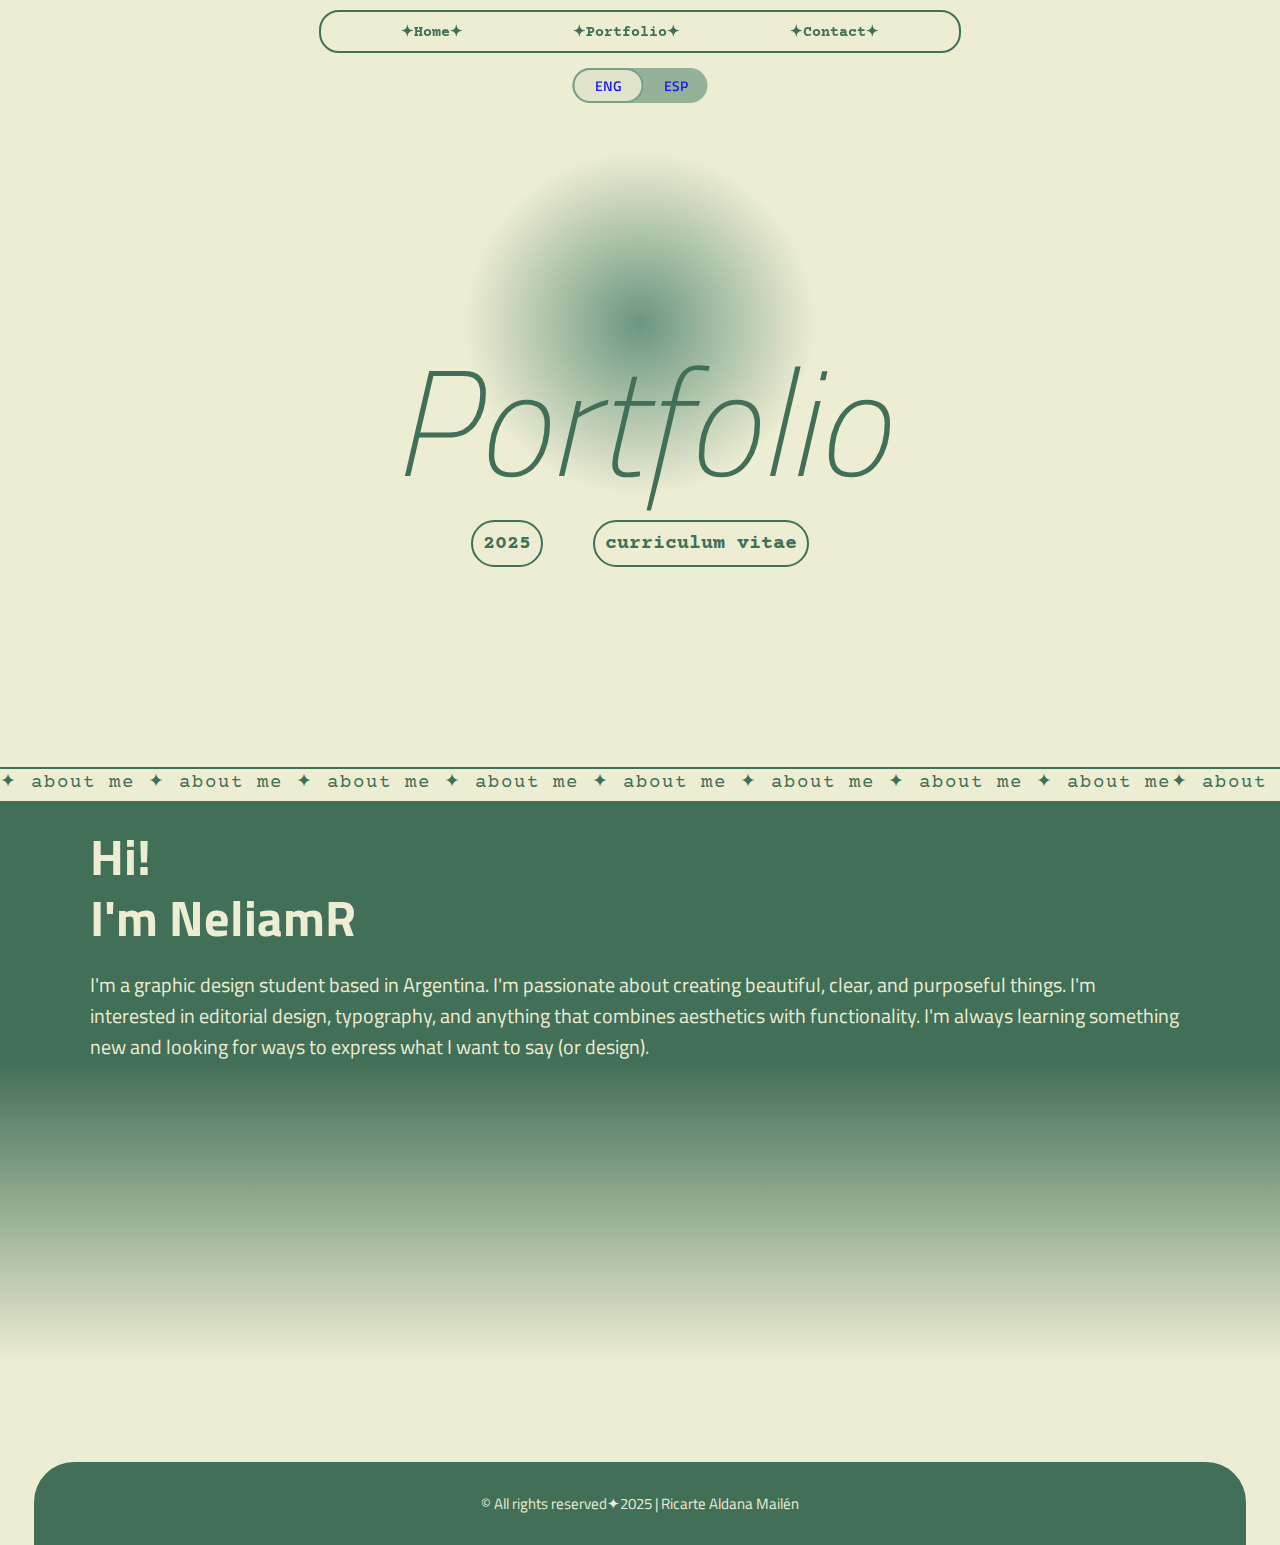
<file: index.html>
<!DOCTYPE html>
<html lang="en">
<head>
    <meta charset="UTF-8">
    <meta name="viewport" content="width=device-width, initial-scale=1.0">
    <title>NeliamR</title><link rel="icon" type="image/x-icon" href="./img/favicon.png">
    <link href="estilos.css" rel="stylesheet" type="text/css">
    <link rel="preconnect" href="https://fonts.googleapis.com">
    <link rel="preconnect" href="https://fonts.gstatic.com" crossorigin>
    <link href="https://fonts.googleapis.com/css2?family=Ballet:opsz@16..72&family=Courier+Prime:ital,wght@0,400;0,700;1,400;1,700&family=Titillium+Web:ital,wght@0,200;0,300;0,400;0,600;0,700;0,900;1,200;1,300;1,400;1,600;1,700&display=swap" rel="stylesheet">
    
    
</head>
<body>
        <header>
            <nav>
                <a href="./index.html">✦︎Home✦︎</a>
                <a href="./pages/portafolio.html">✦︎Portfolio✦︎</a>
                <a href="./pages/contacto.html">✦︎Contact✦︎</a>
            </nav>

        </header>
        <main>
            <div class="idiomas">
                <a href="./index.html" class="actual">ENG</a>
                <a href="./pages/index-esp.html" class="otra">ESP</a>
            </div>
            <div class="welcome">
                <h1>Portfolio</h1>
                <div class="tags">
                    <h4>2025</h4>
                    <h4>curriculum vitae</h4>
                </div>
            </div>
        <div class="separador">
        <div class="cinta">
            <span class="bloque">✦ about me ✦ about me ✦ about me ✦ about me ✦ about me ✦ about me ✦ about me ✦ about me✦ about me ✦ about me ✦ about me </span>
            <span class="bloque">✦ about me ✦ about me ✦ about me ✦ about me ✦ about me ✦ about me ✦ about me ✦ about me✦ about me ✦ about me ✦ about me </span>
            <span class="bloque">✦ about me ✦ about me ✦ about me ✦ about me ✦ about me ✦ about me ✦ about me ✦ about me✦ about me ✦ about me ✦ about me </span>
            <span class="bloque">✦ about me ✦ about me ✦ about me ✦ about me ✦ about me ✦ about me ✦ about me ✦ about me✦ about me ✦ about me ✦ about me ✦</span>
        </div>
        </div>
            <div class="about-me">
                <div></div>
                <h2>Hi!</h2>
                <h2>I'm NeliamR</h2>
                <p>I'm a graphic design student based in Argentina. I'm passionate about creating beautiful, clear, and purposeful things. I'm interested in editorial design, typography, and anything that combines aesthetics with functionality. I'm always learning something new and looking for ways to express what I want to say (or design).</p>
            </div>

            <div class="back-gradient"></div>


        </main>
        <footer>
            <p> © All rights reserved</p>
            <p> ✦︎2025 | Ricarte Aldana Mailén</p>
        </footer>

</body>
</html>
</file>
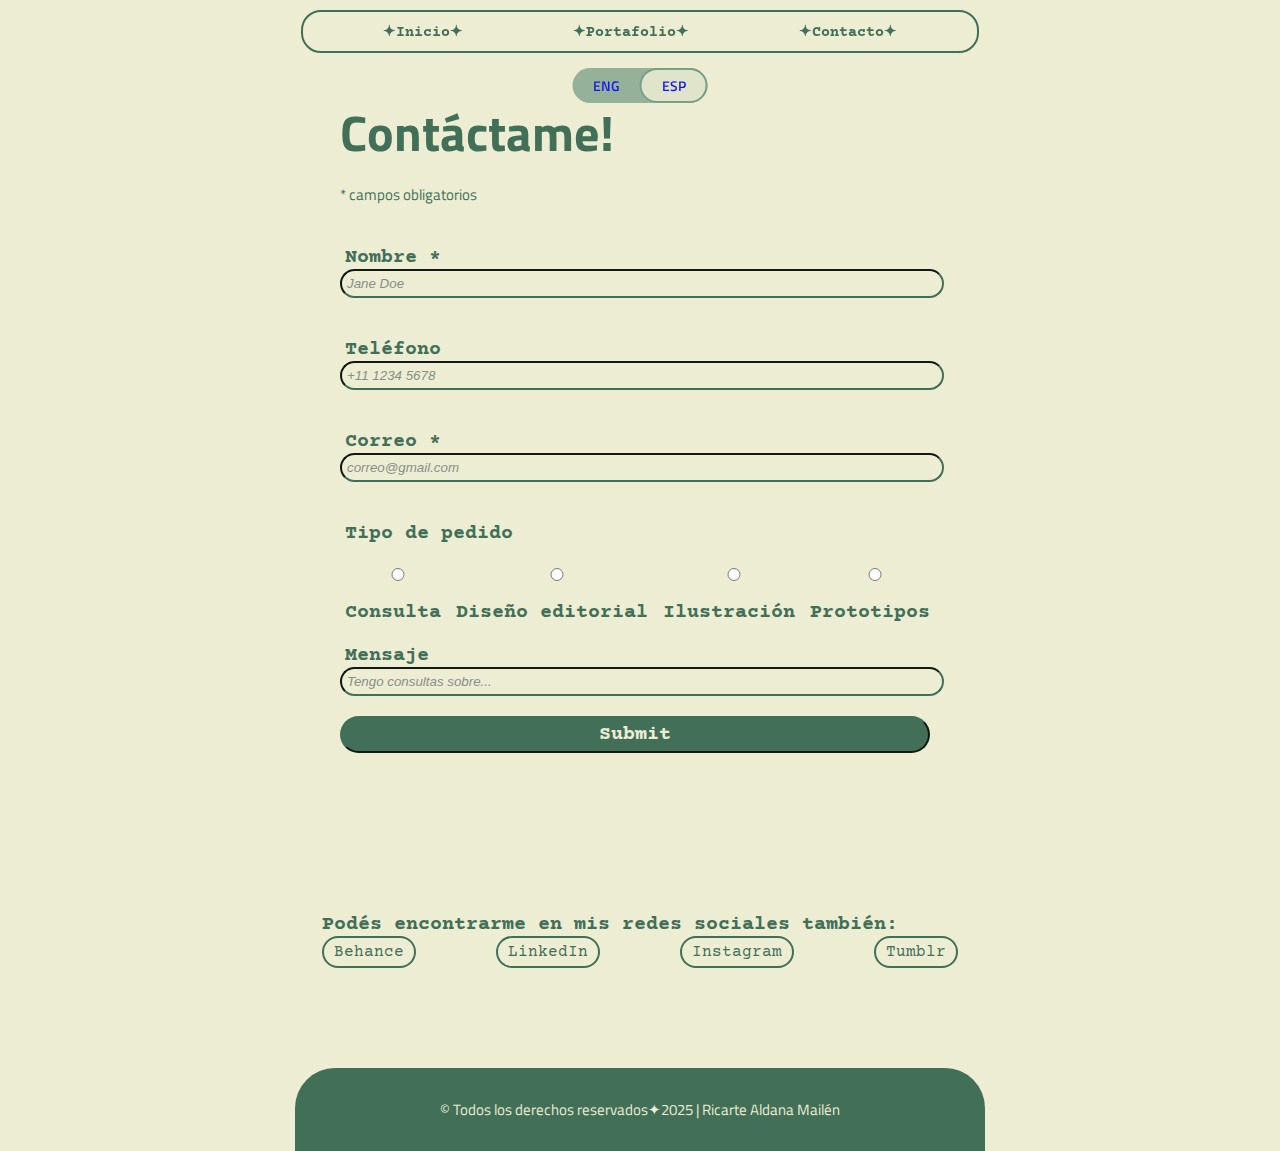
<file: pages/contacto-esp.html>
<!DOCTYPE html>
<html lang="es">
<head>
    <meta charset="UTF-8">
    <meta name="viewport" content="width=device-width, initial-scale=1.0">
    <title>Contacto </title>
    <link rel="icon" type="image/x-icon" href="../img/favicon.png">
    <link href="../estilos.css" rel="stylesheet" type="text/css">
    <link rel="preconnect" href="https://fonts.googleapis.com">
    <link rel="preconnect" href="https://fonts.gstatic.com" crossorigin>
    <link href="https://fonts.googleapis.com/css2?family=Ballet:opsz@16..72&family=Courier+Prime:ital,wght@0,400;0,700;1,400;1,700&family=Titillium+Web:ital,wght@0,200;0,300;0,400;0,600;0,700;0,900;1,200;1,300;1,400;1,600;1,700&display=swap" rel="stylesheet">
    
    
</head>
<body>
    <header>
        <nav>
            <a href="../index.html">✦︎Inicio✦︎</a>
            <a href="./portafolio-esp.html">✦︎Portafolio✦︎</a>
            <a href="./contacto-esp.html">✦︎Contacto✦︎</a>
        </nav>
    </header>
    
    <main>
        <div class="idiomas">
            <a href="./contacto.html" class="otra">ENG</a>
            <a href="./contacto-esp.html" class="actual">ESP</a>
        </div>
        <div class="formulario">
            <section>
                <h2> Contáctame!</h2>
                <div>
                    <p>* campos obligatorios</p>
                </div>
                
            </section>
            
            <form action="https://formsubmit.co/aldanricarte@gmail.com" method="post" autocomplete="off">
                
                <label for="Nombre">Nombre *</label>
                <input type="text" name="Nombre" id="Nombre" maxlength="30" placeholder="Jane Doe" required>

                <label for="Telefono">Teléfono</label>
                <input type="text" name="Telefono" id="Telefono" placeholder="+11 1234 5678">
                
                <label for="Email">Correo *</label>
                <input type="email" name="Email" id="Email" placeholder="correo@gmail.com" required>  

                <label for="Tipo de pedido">Tipo de pedido</label>
                <div class="tipo-de-pedido">
                <label><input type="radio" name="Consulta" value="Consulta" id="Consulta">Consulta</label>
                <label><input type="radio" name="Editorial" value="Editorial" id="Editorial"> Diseño editorial</label>
                <label><input type="radio" name="Ilustración" value="Ilustración" id="Ilustración"> Ilustración</label>
                <label><input type="radio" name="Prototipos" value="Prototipos" id="Prototipos"> Prototipos</label>
                </div>
               <label for="Mensaje">Mensaje</label>
                <input type="text" name="Mensaje" id="Mensaje" maxlength="10000" placeholder="Tengo consultas sobre..." required>
                <input type="submit" class="enviar">
            </form>
        </div>

        <section class="contenedor-redes-sociales">
                <h3>Podés encontrarme en mis redes sociales también:</h3>
                <div class="redes">
                    <a href="https://www.behance.net/aaldanaricarte" target="_blank" class="red-social">
                        Behance
                    </a>
                    <a href="https://www.linkedin.com/in/neliamricarte" target="_blank" class="red-social">
                        LinkedIn
                    </a>
                    <a href="https://www.instagram.com/_neliamr/" target="_blank" class="red-social">
                        Instagram
                    </a>
                    <a href="https://neliamricarte.tumblr.com" target="_blank" class="red-social">
                        Tumblr
                    </a>
                </div>
            </section>
    </main>

    <footer>
        <p> © Todos los derechos reservados</p>
        <p> ✦︎2025 | Ricarte Aldana Mailén</p>
    </footer>
    
</body>
</html>

<!--

SUBIR A MAIN GIT ir a consola.
escribir |  git status
            git add . (el punto añade todo los cambios, otherwise poner nombre especifico file)
            git commit -m "texto descripcion q se cambio"

            git push -u origin main
----------------------------------
            git pull para llamar los cambios hechos en github x otra personas, hacer esto antes de empezar a cambiar algo x si le pusieron notas o cosas asi)


----------------------------------

-->
</file>
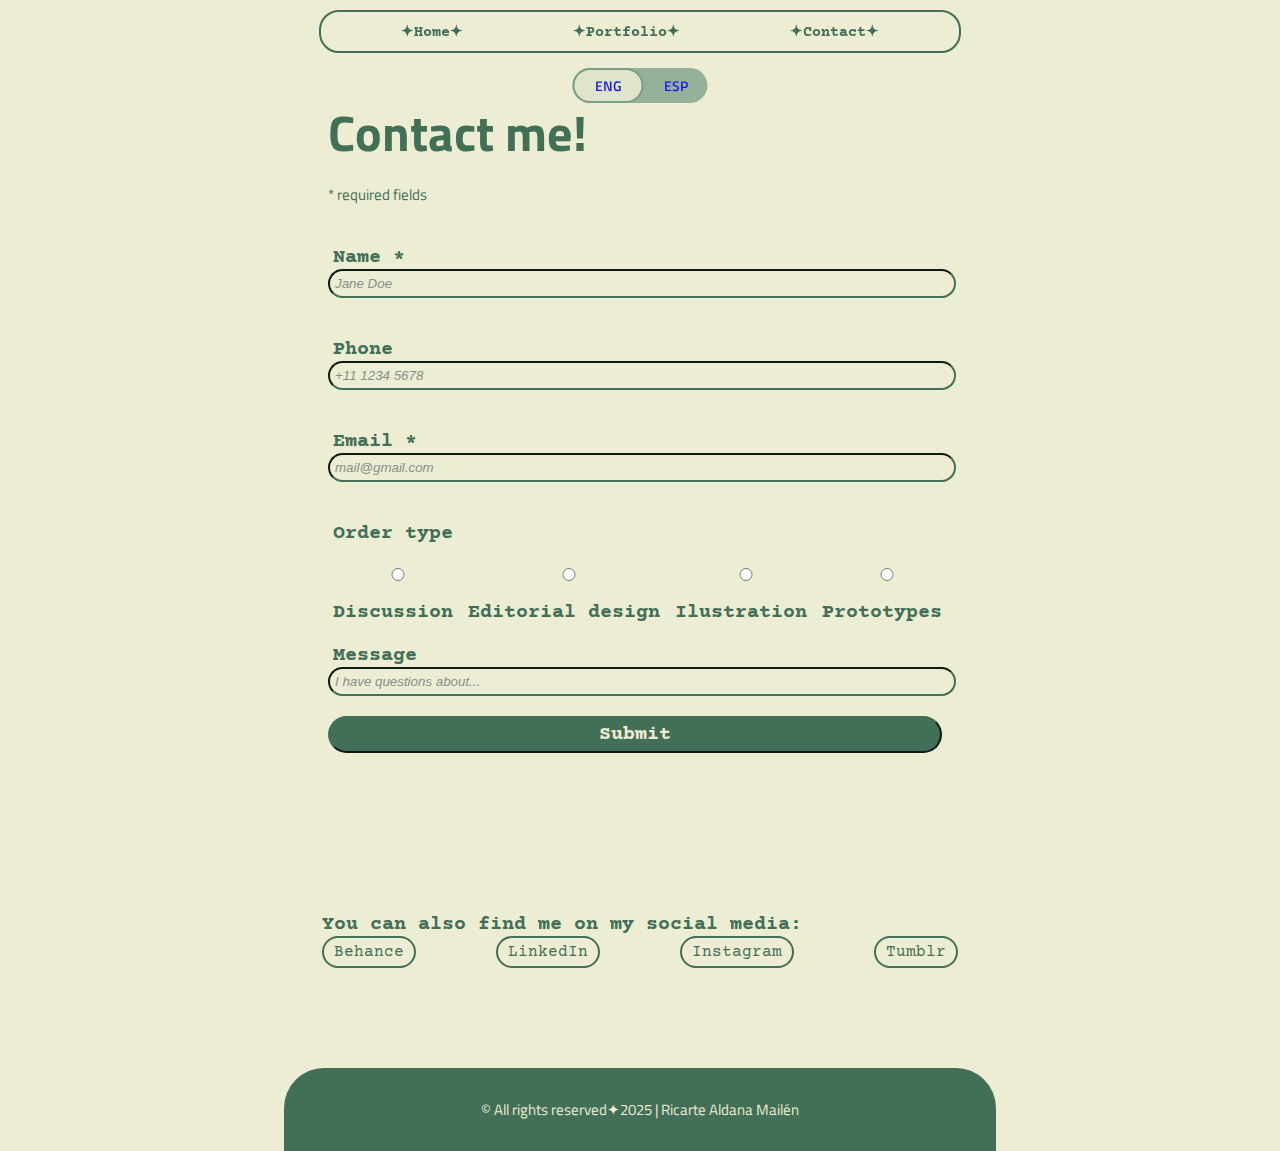
<file: pages/contacto.html>
<!DOCTYPE html>
<html lang="es">
<head>
    <meta charset="UTF-8">
    <meta name="viewport" content="width=device-width, initial-scale=1.0">
    <title>Contacto </title>
    <link rel="icon" type="image/x-icon" href="../img/favicon.png">
    <link href="../estilos.css" rel="stylesheet" type="text/css">
    <link rel="preconnect" href="https://fonts.googleapis.com">
    <link rel="preconnect" href="https://fonts.gstatic.com" crossorigin>
    <link href="https://fonts.googleapis.com/css2?family=Ballet:opsz@16..72&family=Courier+Prime:ital,wght@0,400;0,700;1,400;1,700&family=Titillium+Web:ital,wght@0,200;0,300;0,400;0,600;0,700;0,900;1,200;1,300;1,400;1,600;1,700&display=swap" rel="stylesheet">
    
    
</head>
<body>
    <header>
            <nav>
                <a href="../index.html">✦︎Home✦︎</a>
                <a href="./portafolio.html">✦︎Portfolio✦︎</a>
                <a href="./contacto.html">✦︎Contact✦︎</a>
            </nav>
    </header>
    
    <main>
            <div class="idiomas">
                <a href="./contacto.html" class="actual">ENG</a>
                <a href="./contacto-esp.html" class="otra">ESP</a>
            </div>
        <div class="formulario">
            <section>
                <h2> Contact me!</h2>
                <div>
                    <p>* required fields</p>
                </div>
                
            </section>
            
            <form action="https://formsubmit.co/aldanricarte@gmail.com" method="post" autocomplete="off">
                
                <label for="Nombre">Name *</label>
                <input type="text" name="Nombre" id="Nombre" maxlength="30" placeholder="Jane Doe" required>

                <label for="Telefono">Phone</label>
                <input type="text" name="Telefono" id="Telefono" placeholder="+11 1234 5678">
                
                <label for="Email">Email *</label>
                <input type="email" name="Email" id="Email" placeholder="mail@gmail.com" required>  

                <label for="Tipo de pedido">Order type</label>
                <div class="tipo-de-pedido">
                <label><input type="radio" name="Consulta" value="Consulta" id="Consulta">Discussion</label>
                <label><input type="radio" name="Editorial" value="Editorial" id="Editorial"> Editorial design</label>
                <label><input type="radio" name="Ilustración" value="Ilustración" id="Ilustración"> Ilustration</label>
                <label><input type="radio" name="Prototipos" value="Prototipos" id="Prototipos"> Prototypes</label>
                </div>
               <label for="Mensaje">Message</label>
                <input type="text" name="Mensaje" id="Mensaje" maxlength="10000" placeholder="I have questions about..." required>
                <input type="submit" class="enviar">
            </form>
        </div>

        <section class="contenedor-redes-sociales">
                <h3>You can also find me on my social media:</h3>
                <div class="redes">
                    <a href="https://www.behance.net/aaldanaricarte" target="_blank" class="red-social">
                        Behance
                    </a>
                    <a href="https://www.linkedin.com/in/neliamricarte" target="_blank" class="red-social">
                        LinkedIn
                    </a>
                    <a href="https://www.instagram.com/_neliamr/" target="_blank" class="red-social">
                        Instagram
                    </a>
                    <a href="https://neliamricarte.tumblr.com" target="_blank" class="red-social">
                        Tumblr
                    </a>
                </div>
            </section>
    </main>

    <footer>
        <p> © All rights reserved</p>
        <p> ✦︎2025 | Ricarte Aldana Mailén</p>
    </footer>
    
</body>
</html>

<!--

SUBIR A MAIN GIT ir a consola.
escribir |  git status
            git add . (el punto añade todo los cambios, otherwise poner nombre especifico file)
            git commit -m "texto descripcion q se cambio"

            git push -u origin main
----------------------------------
            git pull para llamar los cambios hechos en github x otra personas, hacer esto antes de empezar a cambiar algo x si le pusieron notas o cosas asi)


----------------------------------

-->
</file>
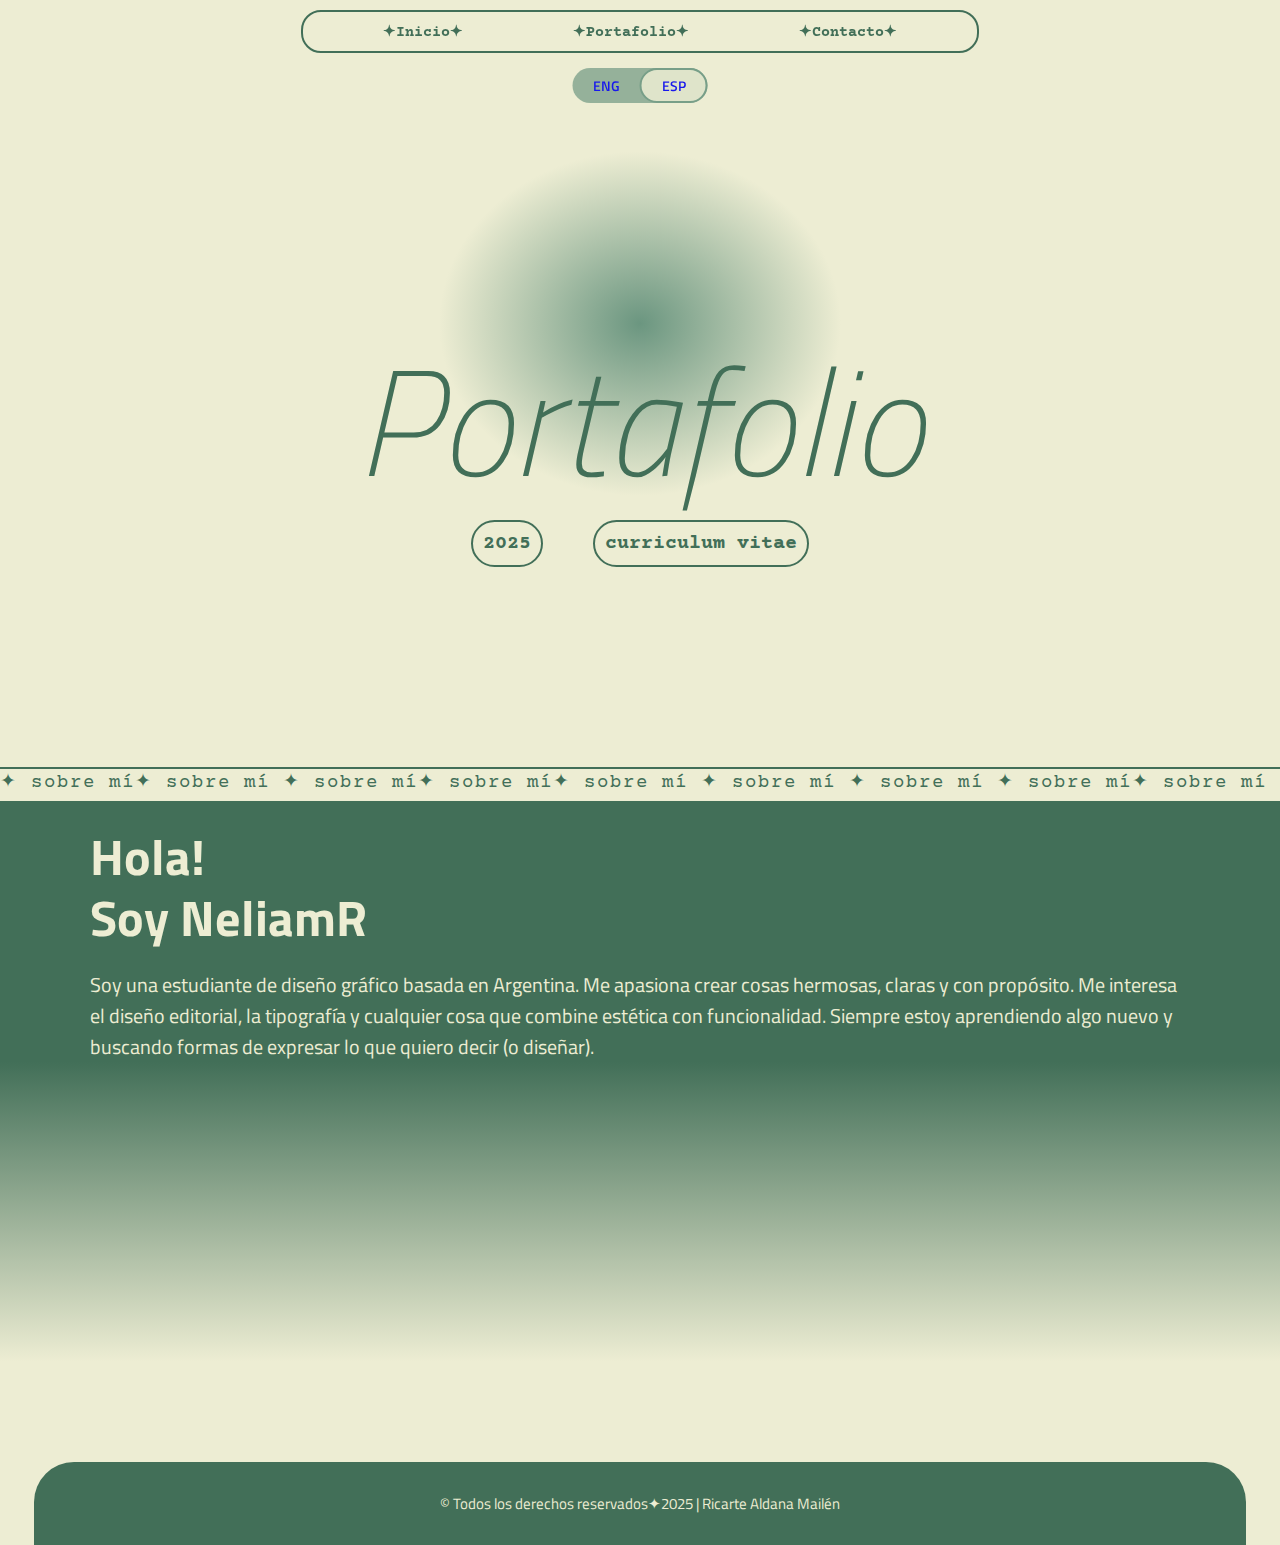
<file: pages/index-esp.html>
<!DOCTYPE html>
<html lang="en">
<head>
    <meta charset="UTF-8">
    <meta name="viewport" content="width=device-width, initial-scale=1.0">
    <title>NeliamR</title><link rel="icon" type="image/x-icon" href="./img/favicon.png">
    <link href="../estilos.css" rel="stylesheet" type="text/css">
    <link rel="preconnect" href="https://fonts.googleapis.com">
    <link rel="preconnect" href="https://fonts.gstatic.com" crossorigin>
    <link href="https://fonts.googleapis.com/css2?family=Ballet:opsz@16..72&family=Courier+Prime:ital,wght@0,400;0,700;1,400;1,700&family=Titillium+Web:ital,wght@0,200;0,300;0,400;0,600;0,700;0,900;1,200;1,300;1,400;1,600;1,700&display=swap" rel="stylesheet">
    
    
</head>
<body>
        <header>
            <nav>
                <a href="./index-esp.html">✦︎Inicio✦︎</a>
                <a href="./portafolio-esp.html">✦︎Portafolio✦︎</a>
                <a href="./contacto-esp.html">✦︎Contacto✦︎</a>
            </nav>

        </header>
        <main>
            <div class="idiomas">
                <a href="../index.html" class="otra">ENG</a>
                <a href="./index-esp.html" class="actual">ESP</a>
            </div>
            <div class="welcome">
                <h1>Portafolio</h1>
                <div class="tags">
                    <h4>2025</h4>
                    <h4>curriculum vitae</h4>
                </div>
            </div>
        <div class="separador">
        <div class="cinta">
            <span class="bloque">✦ sobre mí✦ sobre mí ✦ sobre mí✦ sobre mí✦ sobre mí ✦ sobre mí ✦ sobre mí ✦ sobre mí✦ sobre mí ✦ sobre mí ✦ sobre mí </span>
            <span class="bloque">✦ sobre mí✦ sobre mí ✦ sobre mí ✦ sobre mí✦ sobre mí ✦ sobre mí ✦ sobre mí ✦ sobre mí✦ sobre mí ✦ sobre mí ✦ sobre mí </span>
            <span class="bloque">✦ sobre mí✦ sobre mí ✦ sobre mí ✦ sobre mí✦ sobre mí ✦ sobre mí ✦ sobre mí ✦ sobre mí✦ sobre mí ✦ sobre mí ✦ sobre mí </span>
            <span class="bloque">✦ sobre mí✦ sobre mí ✦ sobre mí ✦ sobre mí✦ sobre mí ✦ sobre mí ✦ sobre mí ✦ sobre mí✦ sobre mí ✦ sobre mí ✦ sobre mí ✦</span>
        </div>
        </div>
            <div class="about-me">
                <div></div>
                <h2>Hola!</h2>
                <h2>Soy NeliamR</h2>
                <p>Soy una estudiante de diseño gráfico basada en Argentina. Me apasiona crear cosas hermosas, claras y con propósito. Me interesa el diseño editorial, la tipografía y cualquier cosa que combine estética con funcionalidad. Siempre estoy aprendiendo algo nuevo y buscando formas de expresar lo que quiero decir (o diseñar).</p>
            </div>

            <div class="back-gradient"></div>


        </main>
        <footer>
            <p> © Todos los derechos reservados</p>
            <p> ✦︎2025 | Ricarte Aldana Mailén</p>
        </footer>

</body>
</html>
</file>
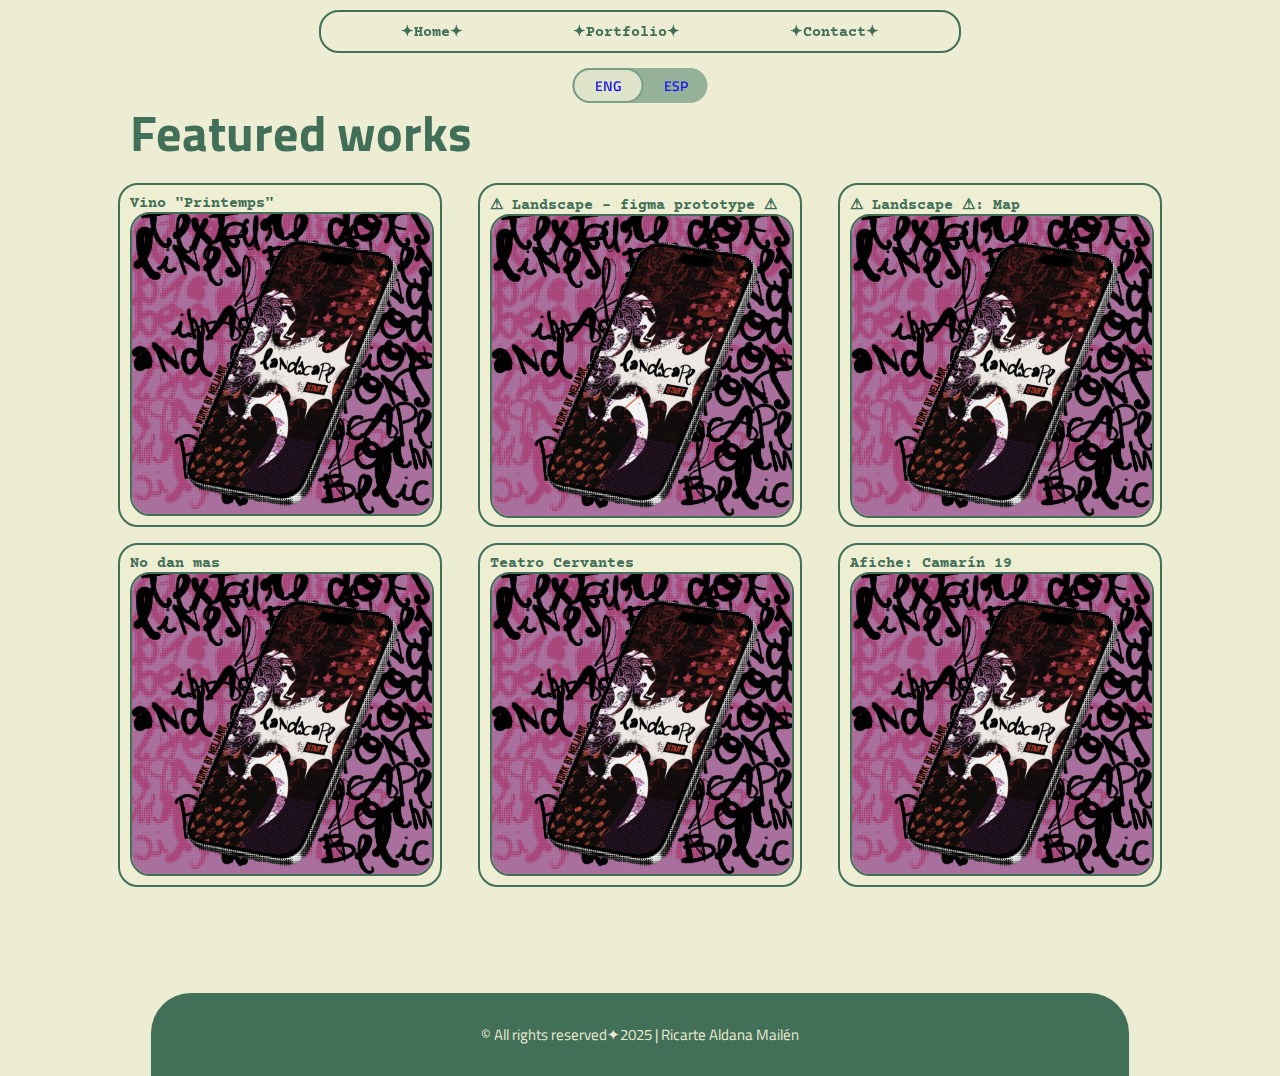
<file: pages/portafolio.html>
<!DOCTYPE html>
<html lang="es">
<head>
    <meta charset="UTF-8">
    <meta name="viewport" content="width=device-width, initial-scale=1.0">
    <title>Portafolio </title>
    <link rel="icon" type="image/x-icon" href="../img/favicon.png">
    <link href="../estilos.css" rel="stylesheet" type="text/css">
    <link rel="preconnect" href="https://fonts.googleapis.com">
    <link rel="preconnect" href="https://fonts.gstatic.com" crossorigin>
    <link href="https://fonts.googleapis.com/css2?family=Ballet:opsz@16..72&family=Courier+Prime:ital,wght@0,400;0,700;1,400;1,700&family=Titillium+Web:ital,wght@0,200;0,300;0,400;0,600;0,700;0,900;1,200;1,300;1,400;1,600;1,700&display=swap" rel="stylesheet">
    
    
</head>
<body>
    <header>
            <nav>
                <a href="../index.html">✦︎Home✦︎</a>
                <a href="./portafolio.html">✦︎Portfolio✦︎</a>
                <a href="./contacto.html">✦︎Contact✦︎</a>
            </nav>
    </header>

    <main>
        <div class="idiomas">
            <a href="./portafolio.html" class="actual">ENG</a>
            <a href="./portafolio-esp.html" class="otra">ESP</a>
        </div>
         <section class="estructura-index">
            <h2>Featured works </h2>

            <div class="grilla-imagenes">
                <a href="./project-landscape-prototype.html" class="grilla-item a"> 
                    Vino "Printemps"
                    <img src="../img/covers/img-prototipo-landscape.jpg" alt="Foto vino printemps"  class="img-portafolio">
                </a>

                <a href="./landscape-prototype.html" class="grilla-item b">                    
                    ⚠︎ Landscape - figma prototype ⚠︎
                    <img src="../img/covers/img-prototipo-landscape.jpg" alt=""  class="img-portafolio">
                </a>
                <a  href="./landscape-prototype.html" class="grilla-item c">
                    ⚠︎ Landscape ⚠︎: Map
                    <img src="../img/covers/img-prototipo-landscape.jpg" alt="" class="img-portafolio" >
                </a>
                <a  href="./landscape-prototype.html" class="grilla-item d">
                    No dan mas
                    <img src="../img/covers/img-prototipo-landscape.jpg" alt="" class="img-portafolio">
                </a>
                <a href="./landscape-prototype.html"  class="grilla-item e">
                    Teatro Cervantes
                    <img src="../img/covers/img-prototipo-landscape.jpg" alt="" class="img-portafolio">
                </a>
                <a  href="./landscape-prototype.html" class="grilla-item f">
                    Afiche: Camarín 19
                    <img src="../img/covers/img-prototipo-landscape.jpg" alt="" class="img-portafolio">
                </a>
                
            </div>
        </section>


    </main>

    <footer>
        <p> © All rights reserved</p>
        <p> ✦︎2025 | Ricarte Aldana Mailén</p>
    </footer>
    
</body>
</html>

<!--

SUBIR A MAIN GIT ir a consola.
escribir |  git status
            git add . (el punto añade todo los cambios, otherwise poner nombre especifico file)
            git commit -m "texto descripcion q se cambio"

            git push -u origin main
----------------------------------
            git pull para llamar los cambios hechos en github x otra personas, hacer esto antes de empezar a cambiar algo x si le pusieron notas o cosas asi)



-->
</file>
<file: estilos.css>
@charset "utf-8";

/*********************** GENERAL ***********************/
/*Comunes*/

html{
    background-color: #ededd3;
    color: #426f58;
    justify-content: center;
    padding: 0px;
    margin: 0px;
}
/*Nota: cambié el margin de la version escritorio ya que esta semana mi hermano me presto su monitor mientras arreglan su compu, ya que yo estab usando uan tele viejita y los colores se veian muy saturados, y este monitor nuevo es más grande de la tele q tenia asi que veo todo más grande y siento que necesitaba mas margin porque sino se veia muy expandido todo y nome gustaba. Tambien aproveche a rehacer el css y reorganizarlo, creo que quedo más ordenado, del html no toque mucho mas, solo agregué la galeria que me faltaba*/
body{
    width: 100%;
    justify-self: center;
    overflow-x: hidden;
        justify-content: center;
    padding: 0px;
    margin: 0px;
}
header{
    width: 100%;
    margin-top: 10px;
}
.idiomas{
    display: flex;
    flex-direction: row;
    border-radius: 20px;
    width: fit-content;
    background-color: #6b9680c0;
    font-family: "Titillium Web";
    font-weight: 600;
    align-items: center;
    align-self: center;
    align-content: center;
    justify-items: center;
    justify-content: center;
    width: fit-content;
    
    left: 50%;
    margin-top: 10px;
    transform: translateX(-50%);

    position: fixed;
    z-index: 50;
    opacity: 0.9;
}

.idiomas a{
    padding: 5px 20px 5px 20px;
    text-decoration: none;
    font-size: 14px
}


.actual{
    background-color: #ededd3d7;
    border-color: #6b9680;
    border-radius: 20px;
    border-width: 2px;
    border-style: solid;
}
.actual a{
    color: #6b9680;
}

.otra a{
    color:#ededd3 ;
}

nav{
    background-color: rgb(237 237 211 / 0.5);
    display: flex;
    flex-direction: row;
    justify-content: center;
    border-width: 2px;
    border-style: solid;
    border-radius: 20px;
    border-color: #426f58;
    width: fit-content;
    padding-left: 50px;
    padding-right: 50px;
    
    gap: 50px;
    left: 50%;
    
    transform: translateX(-50%);

    position: fixed;
    z-index: 50;
}
nav a{
    color: #426f58;
    text-decoration: none;
    gap: 50px;
    padding: 10px 30px 10px 30px;
    font-family: "Courier Prime";
    font-size: 15px;
    font-weight: 600;
    
}
nav a:hover{
    background-color: #426f58;
    color: #ededd3;
    border-radius: 20px;
    transition: 0.3s;
}


main{
    padding-top: 70px;
}

footer{
    background-color: #426f58;
    color: #ededd3;
    border-top-left-radius: 40px;
    border-top-right-radius: 40px;
    display: flex;
    flex-direction: row;
    align-self: center;
    align-items: center;
    justify-content: center;
    justify-self: center;
    width: 90%;
    padding: 30px;
    margin: 100px 0px 0px 0px;
}
img{
    width: 100%;
    border-radius: 20px;
    border-color: #426f58;
    border-width: 2px;
    border-style: solid;
}
/***********************Textos***********************/
h1{
    font-family: "Titillium Web", sans-serif;
    font-size: 150px;
    font-style: italic;  
    font-weight: 200;
    margin-bottom: 0px;
    margin-top: 0px;
    line-height: 120px;
}
h2{
    font-family: "Titillium Web";
    font-size: 50px;
    line-height: 20px;
}

h3{
    font-family: "Courier Prime", monospace;
    font-weight: 600;
    font-size: 20px;
    padding: 0px;
    margin: 30px 0px 0px 0px;
}

h4{
    font-family: "Courier Prime", monospace;
    font-weight: 600;
    font-size: 20px;
    margin: 0px;
 
}

h5{
    font-family:"Titillium Web";
    font-weight: 600;
    font-style: italic;
    font-size: 15px;
    margin: 0px;
}
h6{
    font-family:"Titillium Web";
    font-weight: 400;
    font-style: italic;
    font-size: 15px;
}

h7{
    font-family:"Titillium Web";
    font-weight: 400;
    font-style: italic;
    font-size: 13px;
}
p{
    font-family:"Titillium Web";
    font-weight: 400;
    font-size: 15px;
    margin: 0px;
}

a:visited{
    color: #426f58;
}


li{
    font-family:"Titillium Web";
    font-weight: 400;
    font-size: 15px;
    margin: 10px;
    padding: 0px;
    position: relative;
    left: -15px;
}
/******Clases textos*******/
.h4-con-fondo{
    background-color: #426f58;
    color: #ededd3;
    align-self: center;
    padding: 10px 0px 10px 20px;
    border-radius: 10px;
}


/***********************Fin textos***********************/



/************************ INICIO INDEX************************/

.welcome{
    display: flex;
    flex-direction: column;
    align-items: baseline;
    gap: 20px;
    justify-self: center;
    background-image: radial-gradient( #6b9680, #ededd3, #ededd3);
    margin-bottom: 200px;
}
.welcome h1{
    margin-top: 280px;
    margin-bottom: 20px;
}
.tags{
    display: flex;
    flex-direction: row;
    gap: 200px;
    width: 100%;
}
.tags h4{
    border: #426f58;
    border-radius: 40px;
    border-color: #426f58;
    border-style: solid;
    border-width: 2px;
    align-items: center;
    padding: 10px;
    margin-bottom: 200px;
    background-color: rgb(237 237 211 / 0.5);

}

.separador {
  position: relative;
  overflow: hidden;
  width: 100%;
  background-color: #ededd3;
  border-top: 2px solid #426f58;
  border-bottom: 2px solid #426f58;
  padding: 10px 0px -40px 0px;
  height: 2em;
}

.cinta {
  position: absolute;
  display: flex;
  width: max-content;
  animation: deslizar 40s linear infinite;
  top: 0;
  left: 0;
}

.bloque {
  flex-shrink: 0;
  padding-right: 2rem;
  font-family: "Courier Prime", monospace;
  color: #426f58;
  font-size: 1.2rem;
  letter-spacing: 2px;
  /* ❌ esta línea la sacamos: animation: girar... */
}

@keyframes deslizar {
  0% {
    transform: translateX(0);
  }
  100% {
    transform: translateX(-50%);
  }
}

.about-me{
    background-color: #426f58;
    color: #ededd3;
    padding-left: 350px;
    padding-right: 350px;
    padding: 30px 400px 50px 400px;
}


.back-gradient{
    background: linear-gradient(#426f58, #ededd3);
    height: 400px;
    width: 100%;
    position: relative;
    top: -50px;
    z-index: 1;
}



/***********************PORTAFOLIO***********************/

.estructura-index{
    width: fit-content;
    align-content: center;
    justify-self: center;
}
.grilla-imagenes{
    display: grid;
    grid-template-columns: 300px 300px 300px;
    grid-template-rows: 300px 300px;
    gap: 60px;
    justify-self: center;
    justify-content: center;
    justify-items: center;
    margin: 0px 0px 50px 0px;

}

.grilla-item{
    width: 100%;
    height: 320px;
    gap: 20px;
    font-size: 15px;
    font-family: "Courier Prime";
    font-weight: 600;
    align-items: center;
    justify-self: center;
    justify-content: center;
    justify-items: center;
    padding: 10px;
    background-color: #ededd3be;
    border-radius: 20px;
    border-color: #426f58;
    border-width: 2px;
    border-style: solid;
    transition: background-color 0.5s;
}

.grilla-item a{
    color: #426f58;
    text-decoration: none;
}
.grilla-item {
    color: #426f58;
    text-decoration: none;
}

.grilla-item:hover{
    background-color: #426f58;
    color: #ededd3;
    filter: hue-rotate(#426f58);
    scale: 1.05;
}


.verde{
    background-color: #426f58;
    width: 100%;
    height: 2px;
    margin-bottom: 20px;
}
.exp-galeria{
    width: fit-content;
    justify-self: center;
}

.exp-galeria img{
    width: 1200px;
}

.item-videos{
    border-radius: 20px;
    padding: 20px 20px 20px 20px;
    color: #426f58;
    filter: drop-shadow(0px 4px 5px #424242);
}
video::-webkit-media-controls-play-button {
  background-color: #426f58;
  border-radius: 20%;
  width: 20px;
  height: 40px;
  margin: 5px;
}
video::-webkit-media-controls-play-button:hover{
    background-color: #ededd3;
}
.proyect-description{
    display: flex;
    flex-direction: row ;
    gap: 20px;
    padding: 20px 100px 50px 100px;
}
.proyect-description p{
    width:70%;
}
.description-text{
    flex-direction: column;
}

/***********************FIN PORTAFOLIO***********************/


/***********************FORMULARIO***********************/

form{
    display: flex;
    flex-direction: column;
    width: fit fit-content;
}

label{
    color: #426f58;
    font-family: "Courier Prime", monospace;
    font-weight: 600;
    font-size: 20px;
    display: flex;
    flex-direction: column;
    padding-left: 5px;
    margin-top: 20px;
}

input{
    background-color: #ededd3;
    border-color: #426f58;
    padding: 5px;
    border-radius: 20px;
    margin-bottom: 20px ;
}
.tipo-de-pedido{
    display: flex;
    flex-direction: row;
    gap: 10px;
    justify-self: center;
}
::placeholder{
    color: #868f8a;
    font-style: italic;
}

.enviar{
    background-color: #426f58;
    color: #ededd3;
    font-family: "Courier Prime", monospace;
    font-weight: 600;
    font-size: 20px;
}
.enviar:hover{
    background-color: #ededd3;
    color: #426f58;
    border-radius: 40px;
    border-style: solid;
    border-color: #426f58;
}
.formulario{
    display: flex;
    flex-direction: row;
    gap: 20px;
    padding: 0px 60px 10px 50px;
    justify-self: center;
    width: fit-content;
}

.contenedor-redes-sociales{
    padding: 100px 30px 0px 30px;
    justify-self: center; 

}

.redes{
    display: flex;
    flex-direction: row;
    justify-content: center;
    gap: 80px;
}

.redes a{
    padding: 5px 10px 5px 10px;
    border-color: #426f58;
    border-radius: 20px;
    border-width: 2px;
    border-style: solid;
    text-decoration: none;
    font-family: "Courier Prime";
    color: #426f58;
}
.redes a:hover{
    background-color: #426f58;
    color: #ededd3;
    border-radius: 40px;
    border-style: solid;
    border-color: #426f58;
}


/***********************FIN FORMULARIO***********************/

/*MEDIA QUERIES*/
@media screen and (max-width:1600px) {
    html{
        max-width: fit-content; 
        display: flex;
        justify-self: center;
    }


    h1{
        font-size: 150px;
    }

    .tags{
        width: fit-content;
        gap: 50px;
        justify-self: center;
        align-items: center;
        align-self: center;
        margin-bottom: 0px;
    }

    .tags h4{
        margin-bottom: 0px;
        margin-top: 0px;
    }

    .about-me{

        z-index: 1;
        padding: 1px 100px 0px 100px;
        margin-left: -10px;
    }
    .about-me p{
        font-size: 20px;
    }
    .back-gradient{
        height: 300px;
        width: 1000%;
        position: relative;
        top: 0px;
        z-index: 66;
        margin-left: -10px;
    }
    /*formulario*/

    .formulario{
        display: flex;
        flex-direction: column;
        gap: 20px;
    }
    input{
        width:100%;
    }






}
@media screen and (max-width:600px) {
    html{
        max-width: fit-content; 
        display: flex;
        justify-self: center;
    }
    h2{
        font-size: 30px;
        line-height: 50px;
    }
    header{
        width: 100%;
    }
    nav{
        display: flex;
        flex-direction: column;
        gap: 10px;
        background-color: #ededd3e0;
    }
    nav a{
        /*Probe con todos los align y justify al center y ninguno los movio al centor, asi que queda medio al costado. El coloreado queda en el centro, pero la palabra en si no*/
        width: 100%;
        padding: 0px;
        align-self: center;
        padding: 0px 20px 0px 20px;
    }
    nav a:hover{
        background-color: #426f58;
        color: #ededd3;
        border-radius: 20px;
        padding: 0px 20px 0px 20px;
 
    }
    footer{
        flex-direction: column;
    }
    h1{
        font-size: 100px;

    }

    .tags{
        display: flex;
        flex-direction: column;
        width: fit-content;
        gap: 10px;

        justify-self: center;
        align-items: center;
        align-self: center;
        margin-bottom: 0px;
    }

    .tags h4{
        margin-bottom: 0px;
        margin-top: 0px;
    }

    .about-me{
        width: 100%;
        padding: 0px;
        z-index: 1;
        padding: 20px 15px 10px 15px;
        margin-left: -10px;
    }
    .about-me p{
        font-size: 20px;
    }
    .back-gradient{
        height: 200px;
        width: 1000%;
        position: relative;
        top: 0px;
        z-index: 66;
        margin-left: -10px;
    }
    /*formulario*/


}

@media screen and (max-width:600px) {
    html{
        max-width: fit-content; 
        display: flex;
        justify-self: center;
    }
    h2{
        font-size: 30px;
        line-height: 50px;
    }
    header{
        width: 100%;
    }
    nav{
        display: flex;
        flex-direction: column;
        gap: 10px;
        background-color: #ededd3e0;
    }
    nav a{

        width: 100%;
        padding: 0px;
        align-self: center;
        padding: 0px 20px 0px 20px;
    }
    nav a:hover{
        background-color: #426f58;
        color: #ededd3;
        border-radius: 20px;
        padding: 0px 20px 0px 20px;
 
    }
    footer{
        flex-direction: column;
    }
    h1{
        font-size: 100px;

    }

    .tags{
        display: flex;
        flex-direction: column;
        width: fit-content;
        gap: 10px;

        justify-self: center;
        align-items: center;
        align-self: center;
        margin-bottom: 0px;
    }

    .tags h4{
        margin-bottom: 0px;
        margin-top: 0px;
    }

    .about-me{
        width: 100%;
        padding: 0px;
        z-index: 1;
        padding: 20px 15px 10px 15px;
        margin-left: -10px;
    }
    .about-me p{
        font-size: 20px;
    }
    .back-gradient{
        height: 200px;
        width: 1000%;
        position: relative;
        top: 0px;
        z-index: 66;
        margin-left: -10px;
    }
    /*formulario*/
    .formulario{
        flex-direction: column;
        padding: 100px 10px 20px 20px;
    }
    form{
        width: fit-content;
    }
    .contenedor-redes-sociales{
        align-self: center;
        justify-items: center;
        width: fit-content;   
        padding: 10px 0px 10px 10px;
    }

    .redes{
        flex-direction: column;
        width: fit-content;
        gap: 20px;
    }

}
</file>
